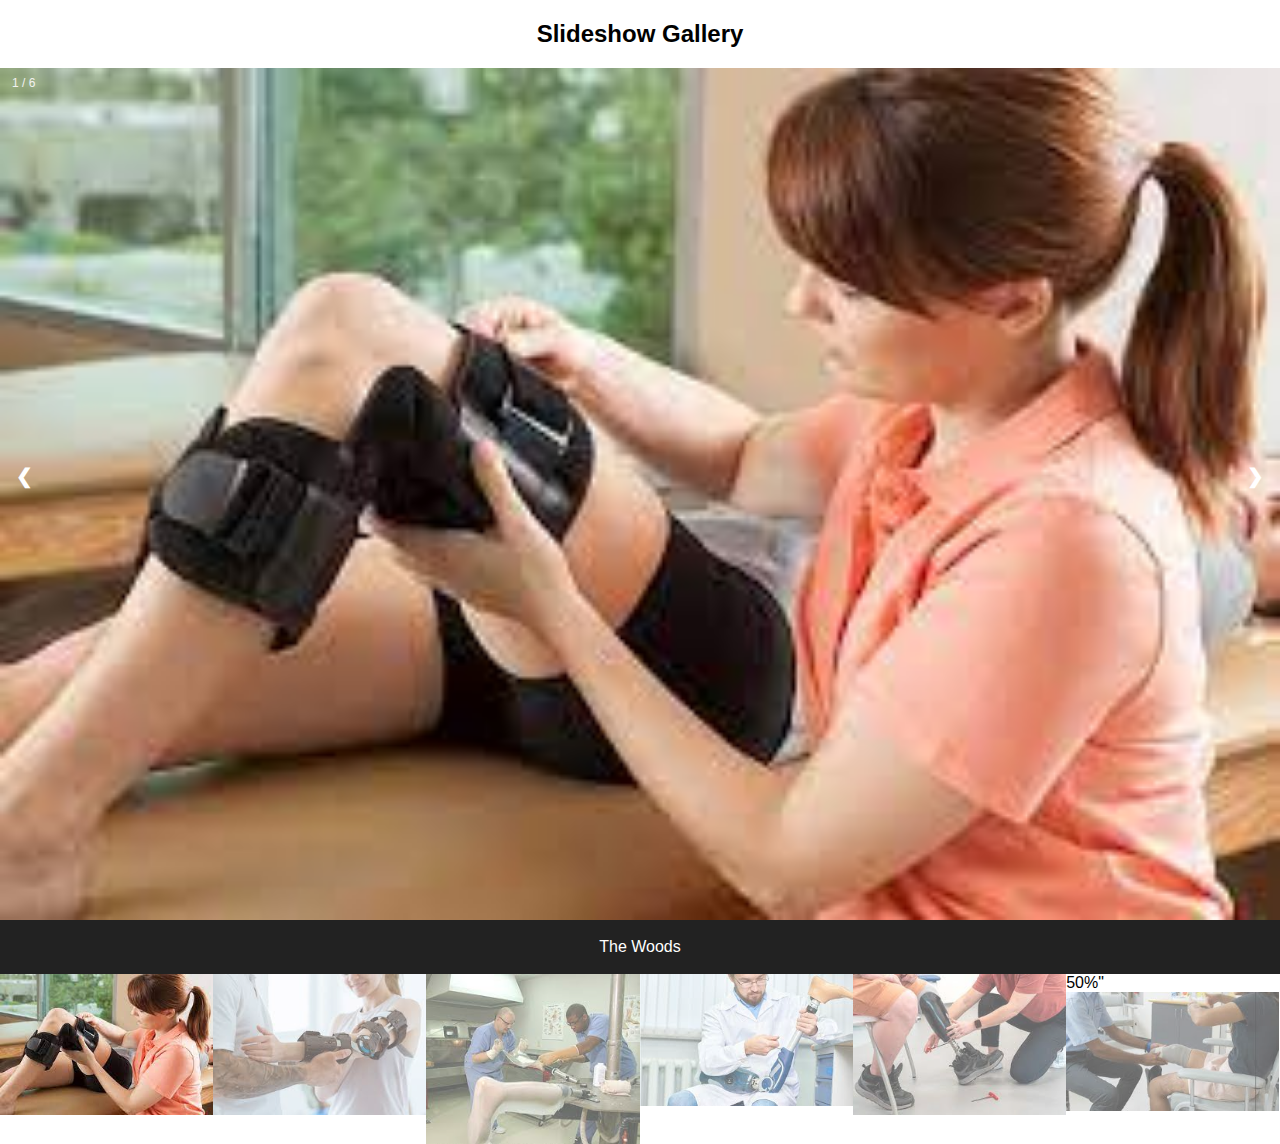
<file: myportfolio/slideshow.html>
<!DOCTYPE html>
<html>
<meta name="viewport" content="width=device-width, initial-scale=1">
<style>
body {
  font-family: Arial;
  margin: 0;
}

* {
  box-sizing: border-box;
}

img {
  vertical-align: middle;
}

/* Position the image container (needed to position the left and right arrows) */
.container {
  position: relative;
}

/* Hide the images by default */
.mySlides {
  display: none;
}

/* Add a pointer when hovering over the thumbnail images */
.cursor {
  cursor: pointer;
}

/* Next & previous buttons */
.prev,
.next {
  cursor: pointer;
  position: absolute;
  top: 40%;
  width: auto;
  padding: 16px;
  margin-top: -50px;
  color: white;
  font-weight: bold;
  font-size: 20px;
  border-radius: 0 3px 3px 0;
  user-select: none;
  -webkit-user-select: none;
}

/* Position the "next button" to the right */
.next {
  right: 0;
  border-radius: 3px 0 0 3px;
}

/* On hover, add a black background color with a little bit see-through */
.prev:hover,
.next:hover {
  background-color: rgba(0, 0, 0, 0.8);
}

/* Number text (1/3 etc) */
.numbertext {
  color: #f2f2f2;
  font-size: 12px;
  padding: 8px 12px;
  position: absolute;
  top: 0;
}

/* Container for image text */
.caption-container {
  text-align: center;
  background-color: #222;
  padding: 2px 16px;
  color: white;
}

.row:after {
  content: "";
  display: table;
  clear: both;
}

/* Six columns side by side */
.column {
  float: left;
  width: 16.66%;
}

/* Add a transparency effect for thumnbail images */
.demo {
  opacity: 0.6;
}

.active,
.demo:hover {
  opacity: 1;
}
</style>
<body>

<h2 style="text-align:center">Slideshow Gallery</h2>

<div class="container">
  <div class="mySlides">
    <div class="numbertext">1 / 6</div>
    <img src="./imagedoc/orthosis1.jpeg" style="width:100%">
  </div>

  <div class="mySlides">
    <div class="numbertext">2 / 6</div>
    <img src="./imagedoc/orthosis2.jpeg" style="width:100">
  </div>

  <div class="mySlides">
    <div class="numbertext">3 / 6</div>
    <img src="./imagedoc/orthosis3.jpeg" style="width:100">
  </div>
    
  <div class="mySlides">
    <div class="numbertext">4 / 6</div>
    <img src="./imagedoc/prosthesis1.jpeg" style="width:100">
  </div>

  <div class="mySlides">
    <div class="numbertext">5 / 6</div>
    <img src="./imagedoc/Unknown.jpeg" style="width:100%">
  </div>
    
  <div class="mySlides">
    <div class="numbertext">6 / 6</div>
    <img src="./imagedoc/prosthses2.jpeg" style="width:100%100%">
  </div>
    
  <a class="prev" onclick="plusSlides(-1)">❮</a>
  <a class="next" onclick="plusSlides(1)">❯</a>

  <div class="caption-container">
    <p id="caption"></p>
  </div>

  <div class="row">
    <div class="column">
      <img class="demo cursor" src="./imagedoc/orthosis1.jpeg" style="width:100%" onclick="currentSlide(1)" alt="The Woods">
    </div>50%"
    <div class="column">
      <img class="demo cursor" src="./imagedoc/orthosis2.jpeg" style="width:100%" onclick="currentSlide(2)" alt="Cinque Terre">
    </div>
    <div class="column">
      <img class="demo cursor" src="./imagedoc/orthosis3.jpeg" style="width:100%" onclick="currentSlide(3)" alt="Mountains and fjords">
    </div>
    <div class="column">
      <img class="demo cursor" src="./imagedoc/prosthesis1.jpeg" style="width:100%" onclick="currentSlide(4)" alt="Northern Lights">
    </div>
    <div class="column">
      <img class="demo cursor" src="./imagedoc/Unknown.jpeg" style="width:100%" onclick="currentSlide(5)" alt="Nature and sunrise">
    </div>    
    <div class="column">
      <img class="demo cursor" src="./imagedoc/prosthses2.jpeg" style="width:100%" onclick="currentSlide(6)" alt="Snowy Mountains">
    </div>
  </div>
</div>

<script>
let slideIndex = 1;
showSlides(slideIndex);

function plusSlides(n) {
  showSlides(slideIndex += n);
}

function currentSlide(n) {
  showSlides(slideIndex = n);
}

function showSlides(n) {
  let i;
  let slides = document.getElementsByClassName("mySlides");
  let dots = document.getElementsByClassName("demo");
  let captionText = document.getElementById("caption");
  if (n > slides.length) {slideIndex = 1}
  if (n < 1) {slideIndex = slides.length}
  for (i = 0; i < slides.length; i++) {
    slides[i].style.display = "none";
  }
  for (i = 0; i < dots.length; i++) {
    dots[i].className = dots[i].className.replace(" active", "");
  }
  slides[slideIndex-1].style.display = "block";
  dots[slideIndex-1].className += " active";
  captionText.innerHTML = dots[slideIndex-1].alt;
}
</script>
    
</body>
</html>
</file>
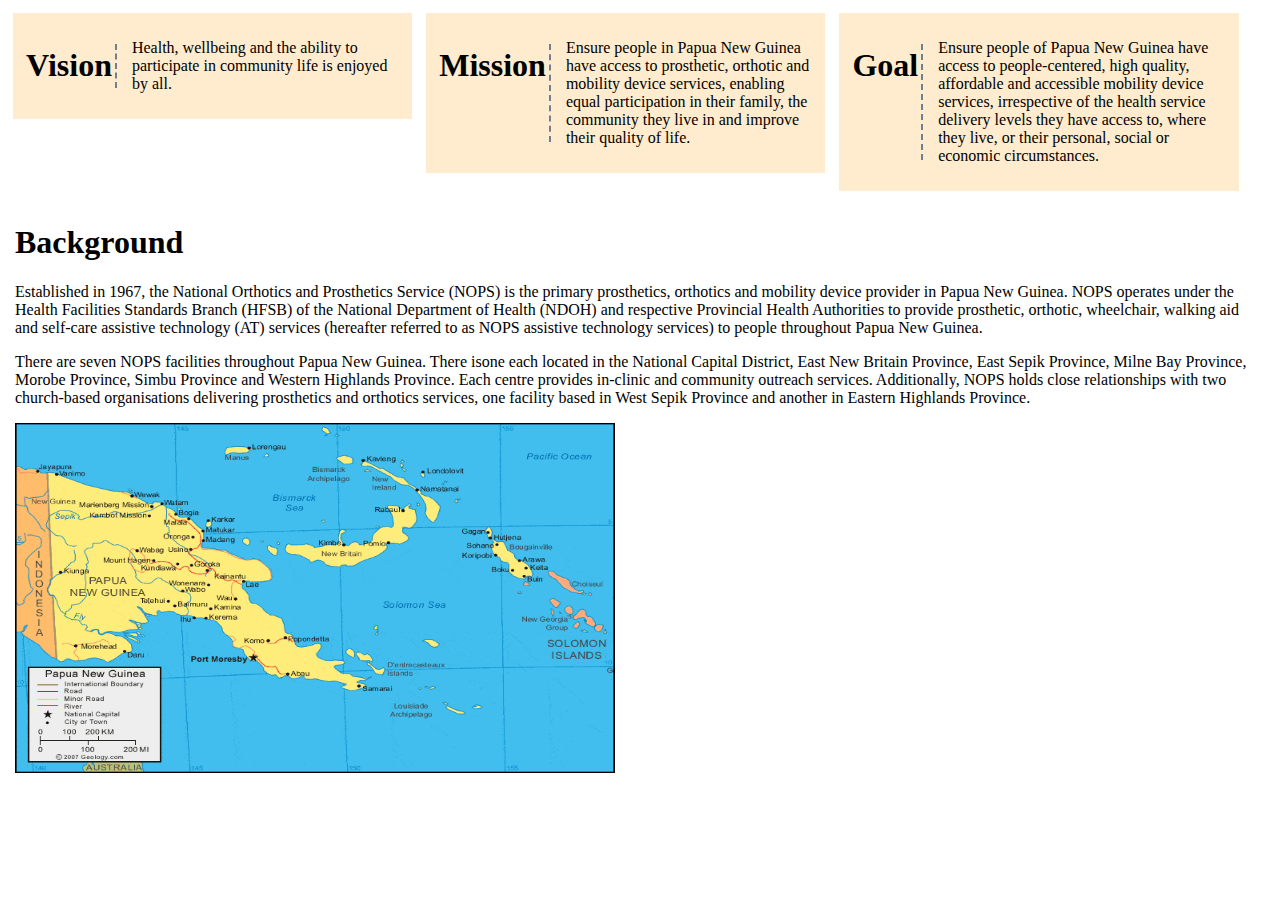
<file: myportfolio/lib/about.html>
<!DOCTYPE html>
<head>
<meta charset="UTF-8">
<title>About Me</title>
<style>
    body{
        padding: 5px;
        margin: 3px;
    }
    section{
        padding:2px;
        margin: 5px;
    }
    .section-a {
        width: 30%;
        padding: 10px;
        display: inline-flex;
        background-color: blanchedalmond;
    }
.section-a h1{
display: block;
border-right: 2px dashed slategray;
padding:3px;
}
.section-a p{
    padding-left: 15px;
}
</style>


</head>
<body>
   
    <section class="section-a">
        <h1>Vision</h1>
        <p>Health, wellbeing and the ability to participate in community life is enjoyed by all.</p>
    </section>
    <section class="section-a">
        <h1>Mission</h1>
        <p>Ensure people in Papua New Guinea have access to prosthetic, orthotic and mobility device services, enabling equal participation in their family, the community they live in and improve their quality of life.</p>
    </section>
    <section class="section-a">
        <h1>Goal</h1>
        <p>Ensure people of Papua New Guinea have access to people-centered, 
            high quality, affordable and accessible mobility device services, 
            irrespective of the health service delivery levels they have access to,
             where they live, or their personal, social or economic circumstances.</p>
    </section>
    <section>
        <h1>Background</h1>
        <p>Established in 1967, the National Orthotics and Prosthetics Service (NOPS) is the primary prosthetics,
            orthotics and mobility device provider in Papua New Guinea. NOPS operates under the Health Facilities
            Standards Branch (HFSB) of the National Department of Health (NDOH) and respective Provincial Health
            Authorities to provide prosthetic, orthotic, wheelchair, walking aid and self-care assistive technology (AT)
            services (hereafter referred to as NOPS assistive technology services) to people throughout Papua New
            Guinea.</p>
            <p>There are seven NOPS facilities throughout Papua New Guinea. There isone each located in the National Capital
            District, East New Britain Province, East Sepik Province, Milne Bay Province, Morobe Province, Simbu Province and  Western Highlands Province. Each centre
            provides in-clinic and community outreach services. Additionally, NOPS holds close relationships with two church-based organisations delivering
            prosthetics and orthotics services, one facility based in West Sepik Province and another in Eastern Highlands
            Province. 
            </p><img src="../imagedoc/pngmap.gif" width="600" height="350">
           

</body>

</html>
</file>
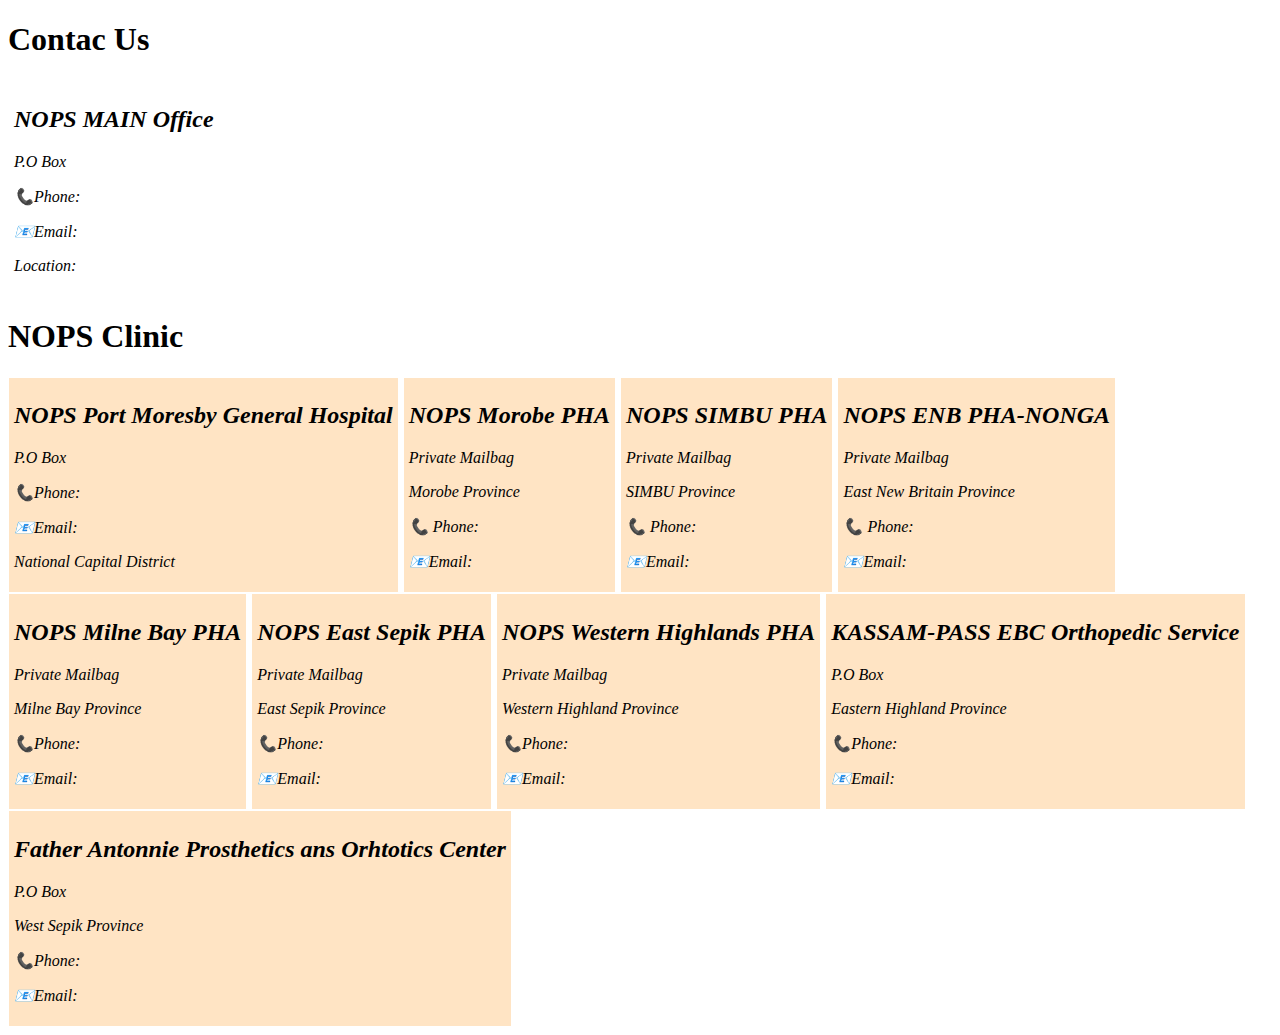
<file: myportfolio/lib/contact.html>
<!DOCTYPE html>
<head>
    <meta charset="UTF-8">
    <meta name="viewport" content="width=device-width, initial-scale=1.0">
    <link rel="stylesheet" href="../cssdoc/libcss/contactstyle.css"">
    <title>Contact Us</title>
</head>
<body>
    <special-header></special-header>
    <h1> Contac Us</h1>
    <div name="mainaddress">
        <Address>
            <h2>NOPS MAIN Office</h2>
            <p>P.O Box</p>
            <p></p>
            <p>&#128222;Phone:</p>
        <p>&#128231;Email:</p>
        <p>Location:</p>
     </Address>
    </div>
    <div name="locationaddress">
    <Section><h1>NOPS Clinic</h1>
        <Address><h2>NOPS Port Moresby General Hospital</h2>
        <p>P.O Box </p>
        <p>&#128222;Phone:</p>
        <p>&#128231;Email:</p>
        <p>National Capital District</p>
        </Address>
        <Address ><h2>NOPS Morobe PHA</h2>
        <p>Private Mailbag</p>
        <p>Morobe Province</p>
        <p>&#128222; Phone:</p>
        <p>&#128231;Email:</p>
        </Address>
        <Address><h2>NOPS SIMBU PHA</h2>
        <p>Private Mailbag</p>
        <p>SIMBU Province</p>
        <p>&#128222; Phone:</p>
        <p>&#128231;Email:</p>
        </Address>
        <Address class=><h2>NOPS ENB PHA-NONGA</h2>
        <p>Private Mailbag</p>
        <p>East New Britain Province</p>
        <p>&#128222; Phone:</p>
        <p>&#128231;Email:</p>
        </Address>
        <Address ><h2>NOPS Milne Bay PHA</h2>
        <p>Private Mailbag</p>
        <p>Milne Bay Province</p>
        <p>&#128222;Phone:</p>
        <p>&#128231;Email:</p>
        </Address>
        <Address ><h2>NOPS East Sepik PHA</h2>
        <p>Private Mailbag</p>
        <p>East Sepik Province</p>
        <p>&#128222;Phone:</p>
        <p>&#128231;Email:</p>
        </Address>

        <Address><h2>NOPS Western Highlands PHA</h2>
        <p>Private Mailbag</p>
        <p>Western Highland Province</p>
        <p>&#128222;Phone:</p>
        <p>&#128231;Email:</p>
        </Address>
        <Address><h2>KASSAM-PASS EBC Orthopedic Service</h2>
        <p>P.O Box</p>
        <p>Eastern Highland Province</p>
        <p>&#128222;Phone:</p>
        <p>&#128231;Email:</p>
        </Address>
        <Address ><h2>Father Antonnie Prosthetics ans Orhtotics Center</h2>
        <p>P.O Box</p>
        <p>West Sepik Province</p>
        <p>&#128222;Phone:</p>
        <p>&#128231;Email:</p>
        </Address>
    </Section>
        </div>
</body>
</html>
</file>
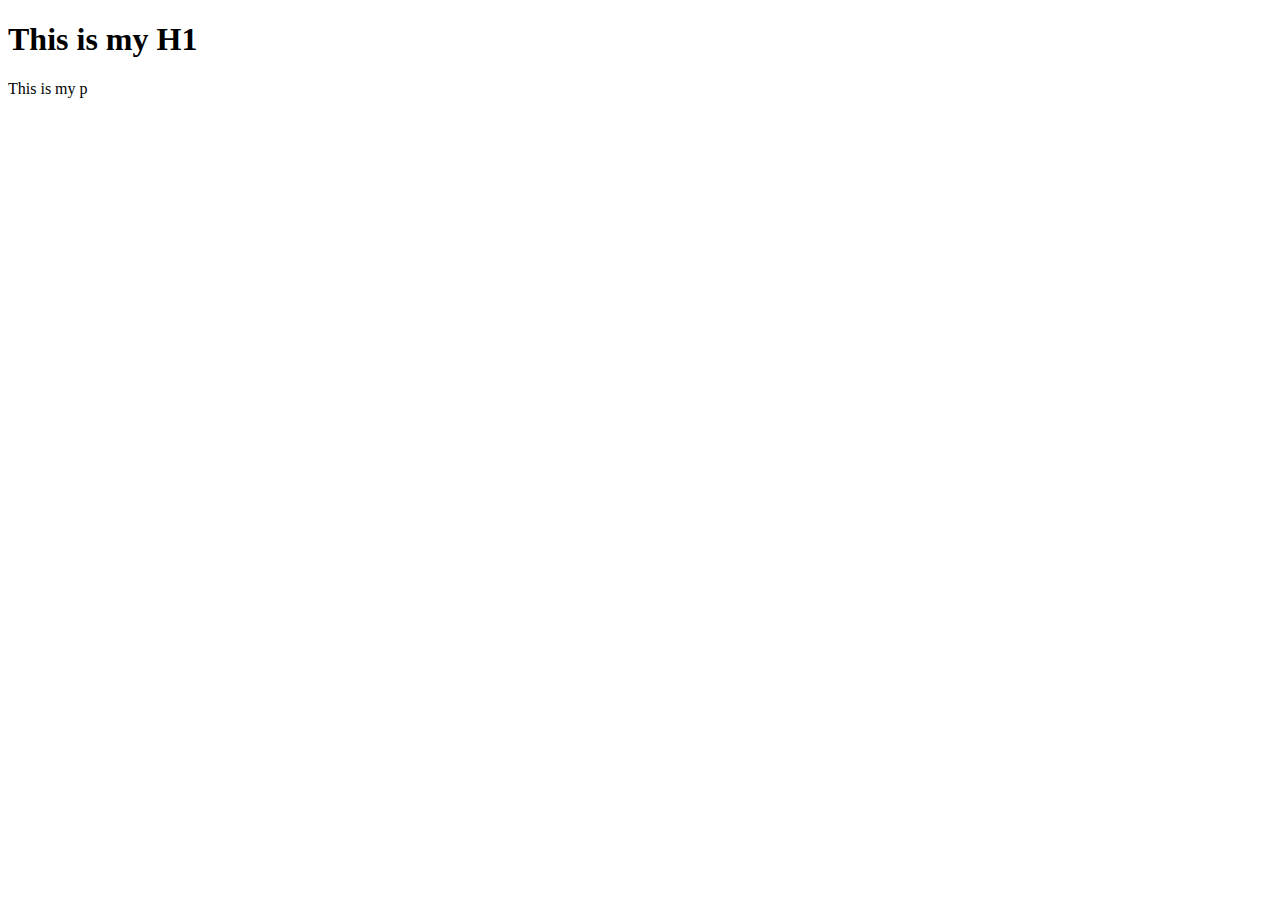
<file: myportfolio/lib/orthotics.html>
<!DOCTYPE html>
<head>
    <meta charset="UTF-8">
    <meta name="viewport" content="width=device-width, initial-scale=1.0";>
    <title>Orthotics</title>
</head>
<body>
    <h1> This is my H1</h1>
    <p> This is my p</p>
</body>
</html>
</file>
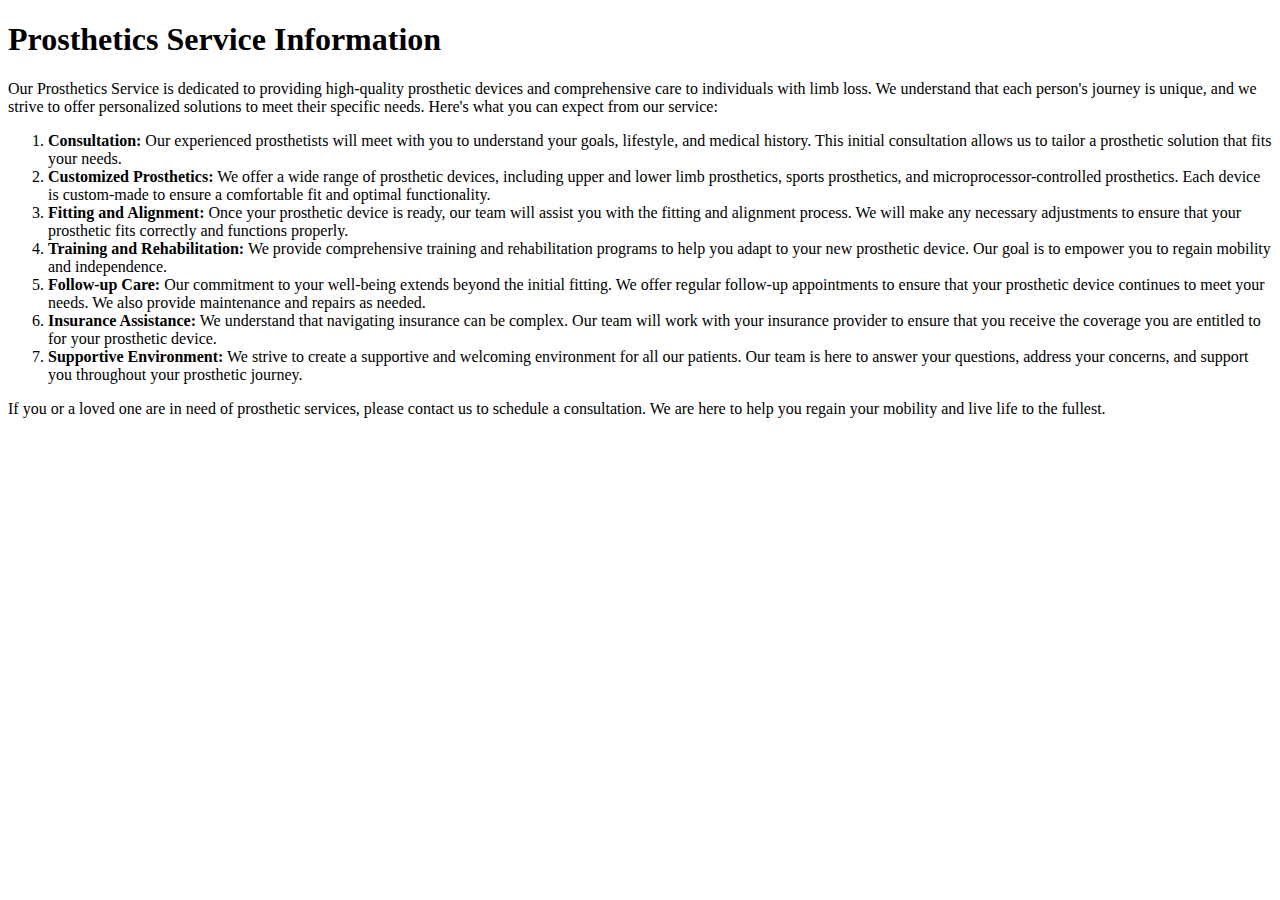
<file: myportfolio/lib/prosthetics.html>
<!DOCTYPE html>
<head>
    <meta charset="UTF-8">
    <meta name="viewport" content="width=device-width, initial-scale=1.0">
    <title>Prosthetics</title>
</head>
<body>
    <special-header></special-header>
    <h1>Prosthetics Service Information</h1>
    <p>Our Prosthetics Service is dedicated to providing high-quality prosthetic devices and comprehensive care to individuals with limb loss. We understand that each person's journey is unique, and we strive to offer personalized solutions to meet their specific needs. Here's what you can expect from our service:
        <ol>
        <li><b>Consultation:</b> Our experienced prosthetists will meet with you to understand your goals, lifestyle, and medical history. This initial consultation allows us to tailor a prosthetic solution that fits your needs.
        </li>
        <li><b>Customized Prosthetics:</b> We offer a wide range of prosthetic devices, including upper and lower limb prosthetics, sports prosthetics, and microprocessor-controlled prosthetics. Each device is custom-made to ensure a comfortable fit and optimal functionality.
        </li>
        <li><b>Fitting and Alignment:</b> Once your prosthetic device is ready, our team will assist you with the fitting and alignment process. We will make any necessary adjustments to ensure that your prosthetic fits correctly and functions properly.
        </li>
        <li><b>Training and Rehabilitation:</b> We provide comprehensive training and rehabilitation programs to help you adapt to your new prosthetic device. Our goal is to empower you to regain mobility and independence.
        </li>
        <li><b>Follow-up Care:</b> Our commitment to your well-being extends beyond the initial fitting. We offer regular follow-up appointments to ensure that your prosthetic device continues to meet your needs. We also provide maintenance and repairs as needed.
        </li>
        <li><b>Insurance Assistance:</b> We understand that navigating insurance can be complex. Our team will work with your insurance provider to ensure that you receive the coverage you are entitled to for your prosthetic device.
        </li>        
        <li><b>Supportive Environment:</b> We strive to create a supportive and welcoming environment for all our patients. Our team is here to answer your questions, address your concerns, and support you throughout your prosthetic journey.
        </li> 
        </ol>       
        <p>If you or a loved one are in need of prosthetic services, please contact us to schedule a consultation. We are here to help you regain your mobility and live life to the fullest.</p>

</body>
</html>
</file>
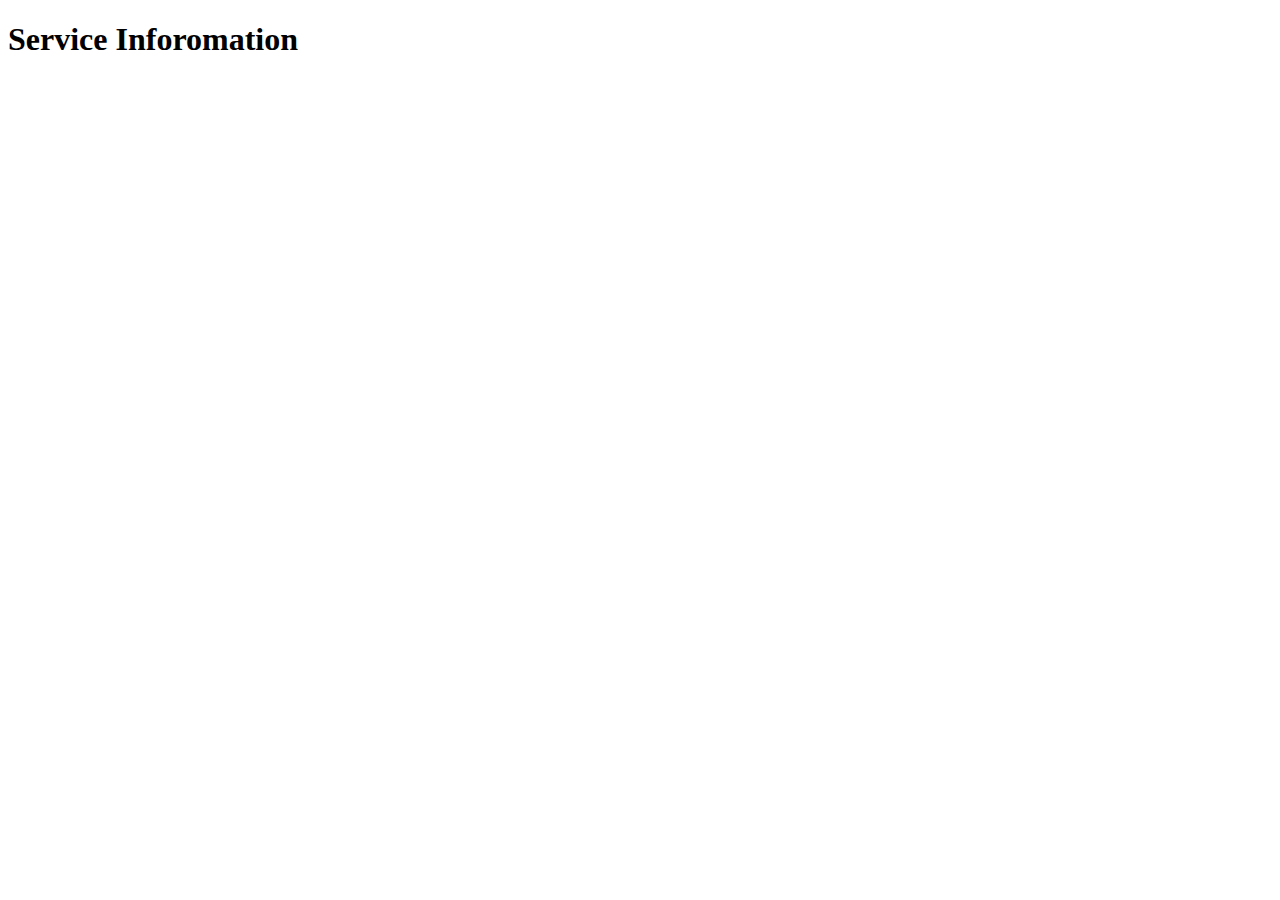
<file: myportfolio/lib/suplementary.html>
<!DOCTYPE html>
<head>
    <meta charset="UTF-8">
    <meta name="viewport" content="width=device-width, initial-scale=1.0";>
    <title>Suplimetary device</title>
</head>
<body>
    <h1> Service Inforomation</h1>
    <p></p>
</body>
</html>
</file>
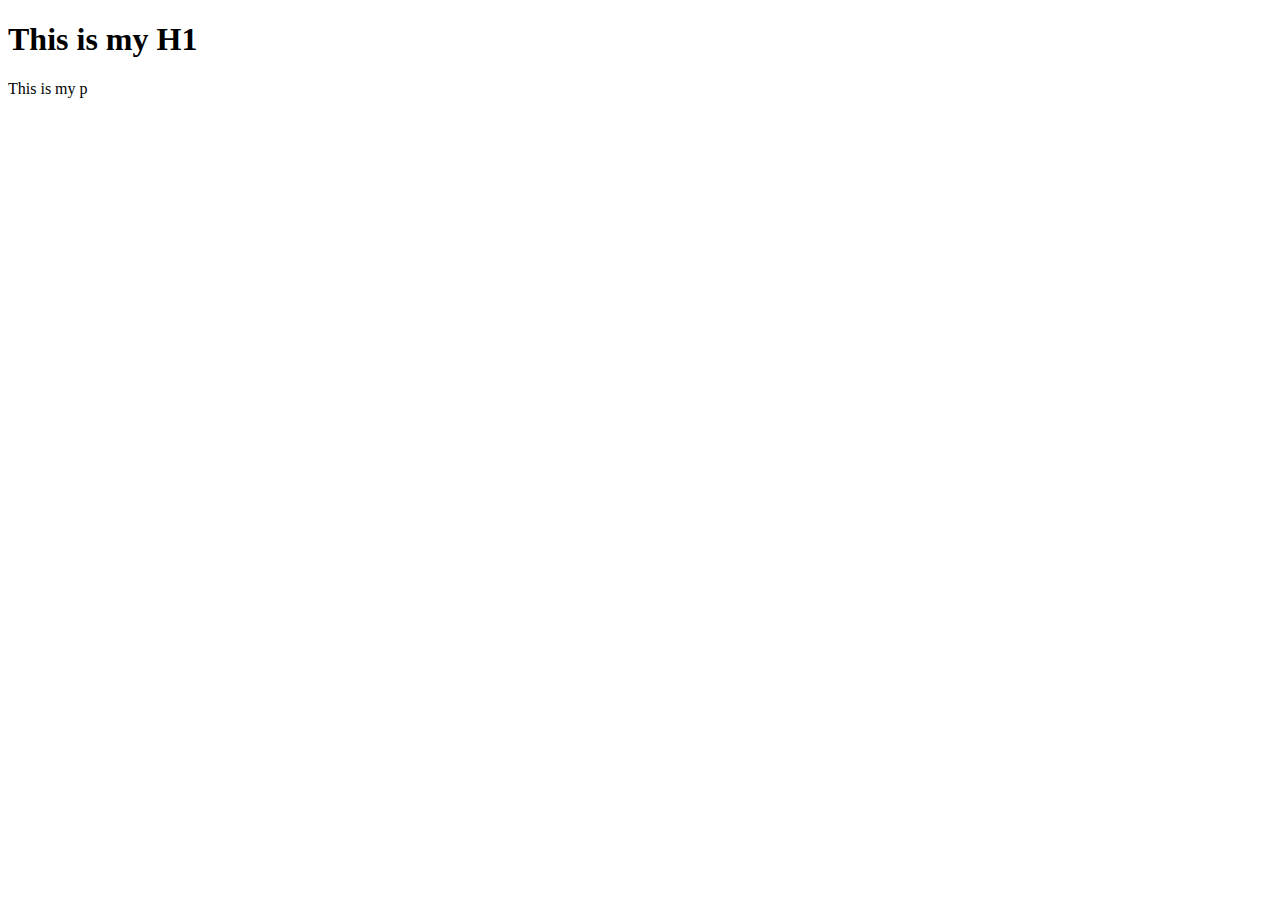
<file: myportfolio/lib/walkingaids.html>
<!DOCTYPE html>
<head>
    <meta charset="UTF-8">
    <meta name="viewport" content="width=device-width, initial-scale=1.0";>
    <title>My Work</title>
</head>
<body>
    <h1> This is my H1</h1>
    <p> This is my p</p>
</body>
</html>
</file>
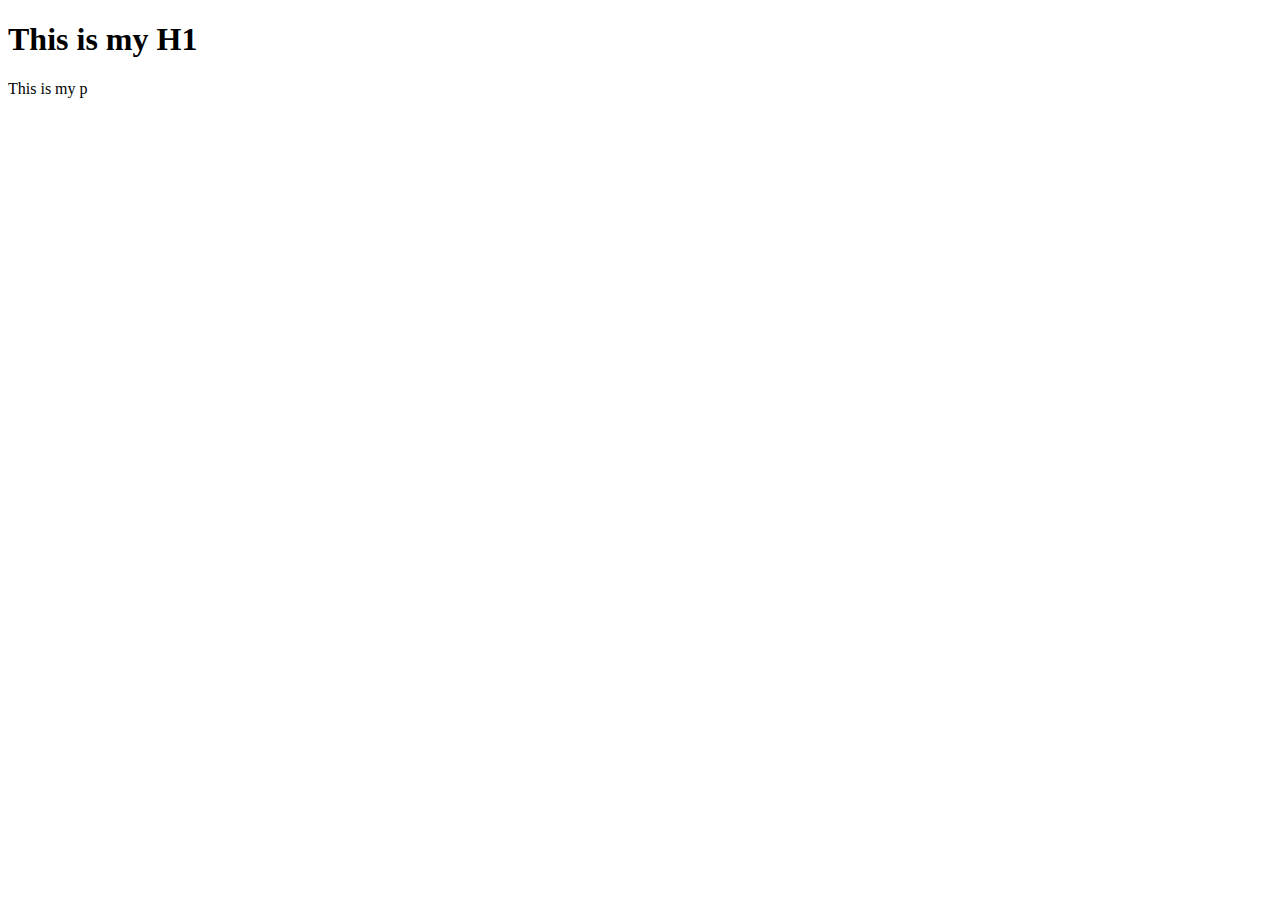
<file: myportfolio/lib/wheelchairs.html>
<!DOCTYPE html>
<head>
    <meta charset="UTF-8">
    <meta name="viewport" content="width=device-width, initial-scale=1.0";>
    <title>Wheelchairs</title>
</head>
<body>
    <h1> This is my H1</h1>
    <p> This is my p</p>
</body>
</html>
</file>
<file: myportfolio/cssdoc/libcss/contactstyle.css>
Section Address{
    background-color: bisque;
}


Address{
width:fit-content;
    display: inline-table;
}
address{
    padding: 5px;
    margin: 1px;
}
</file>
